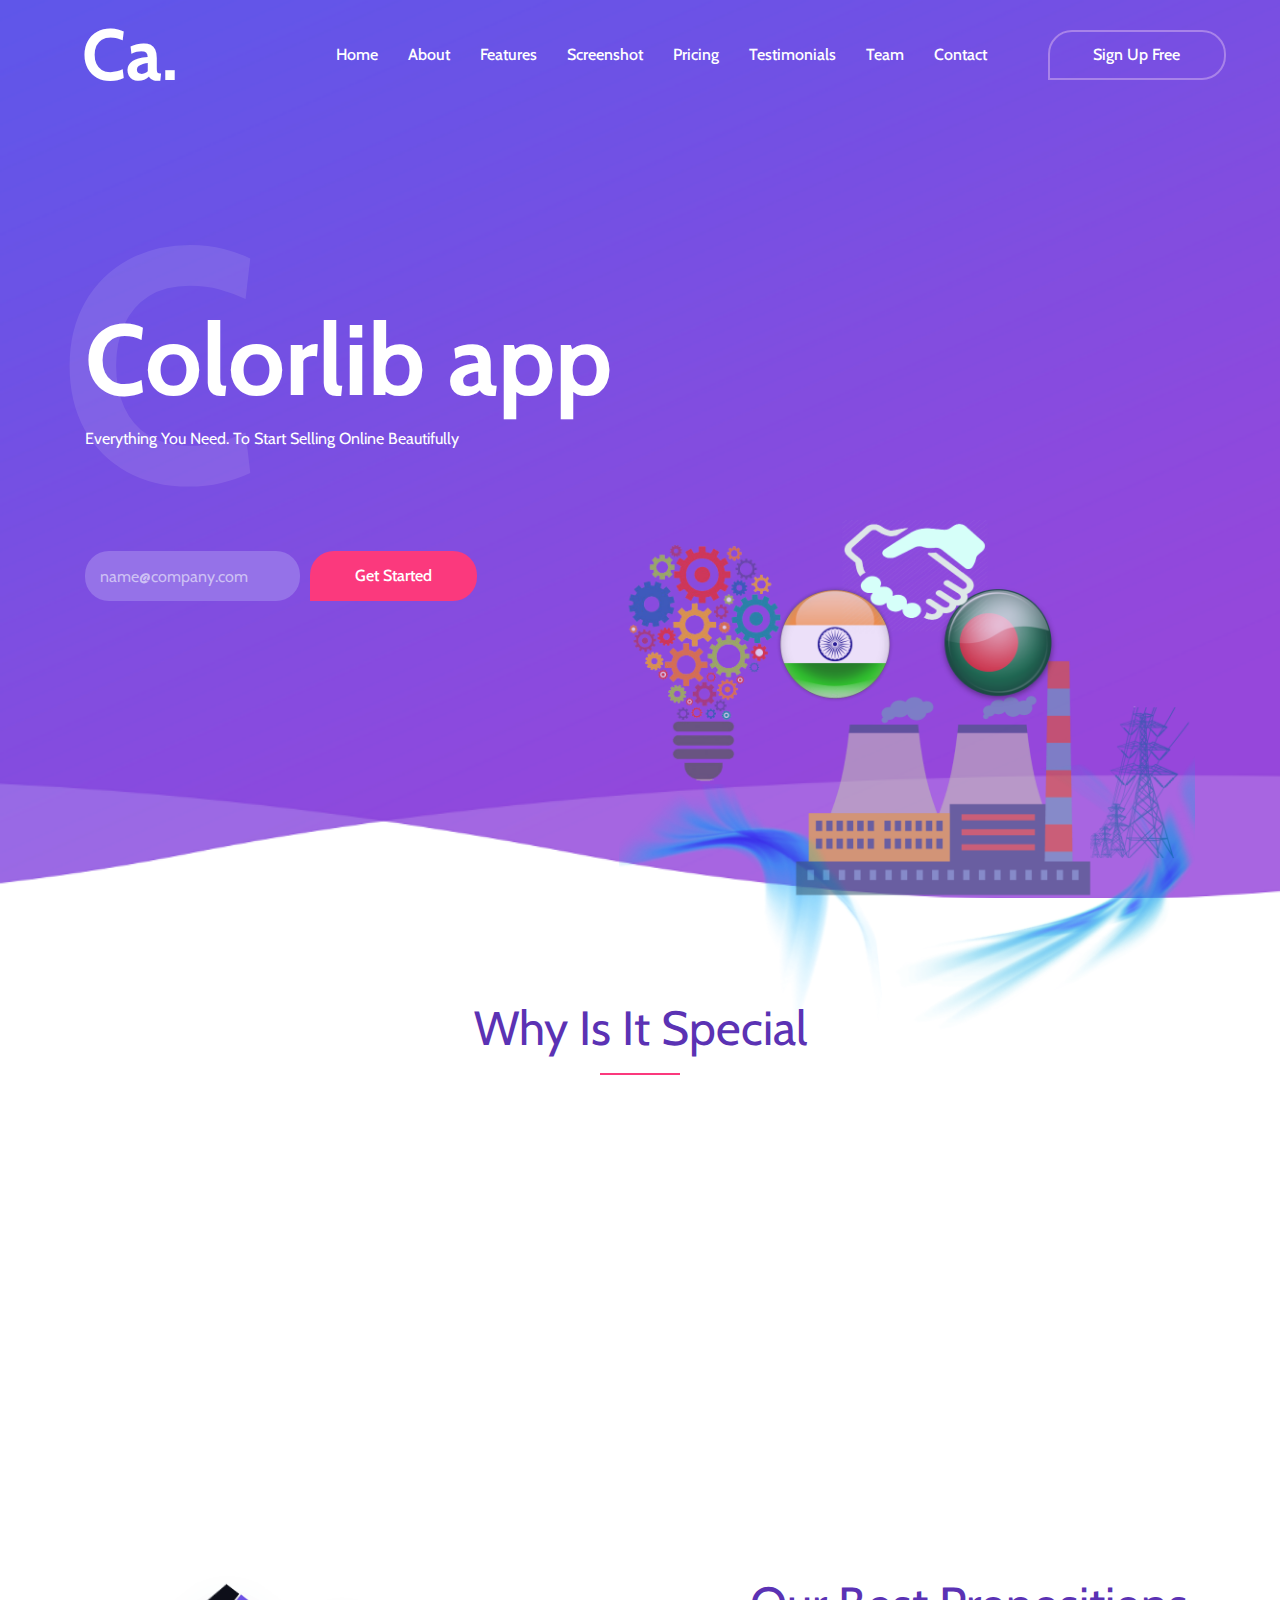
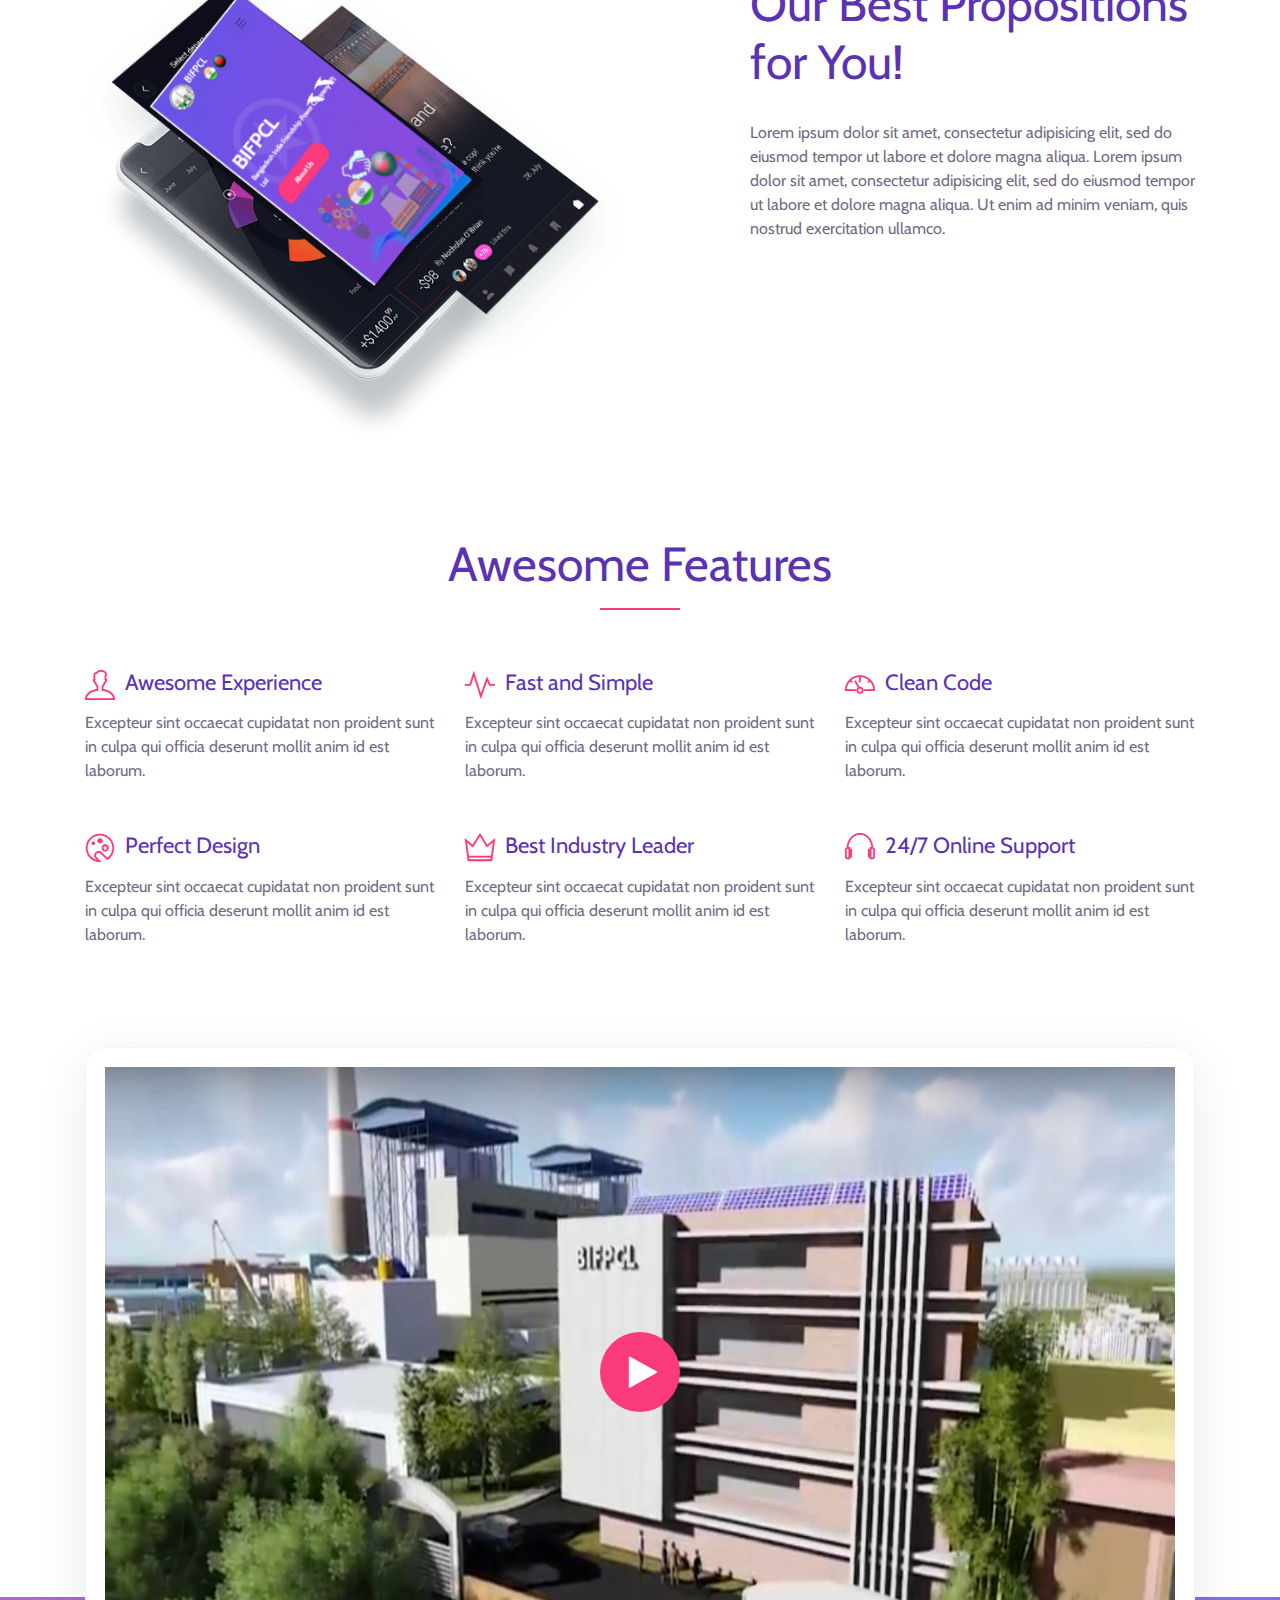
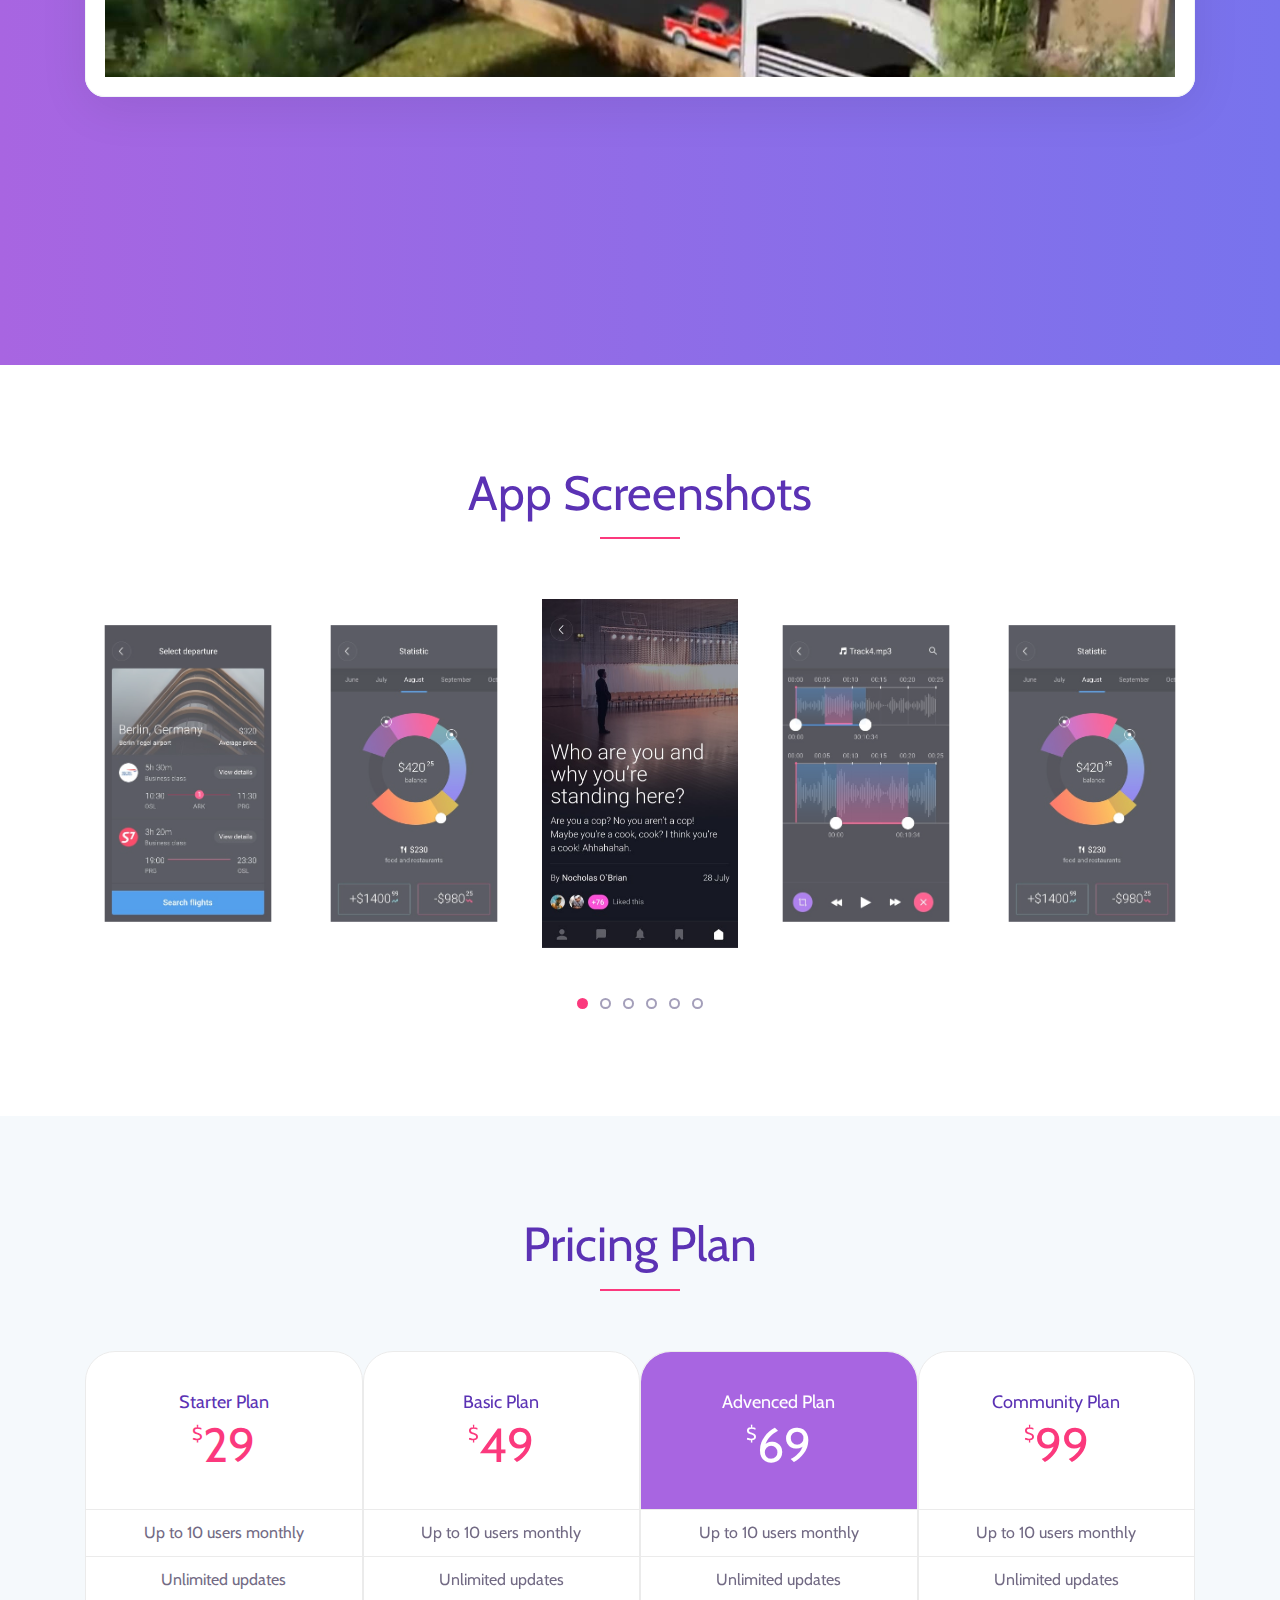
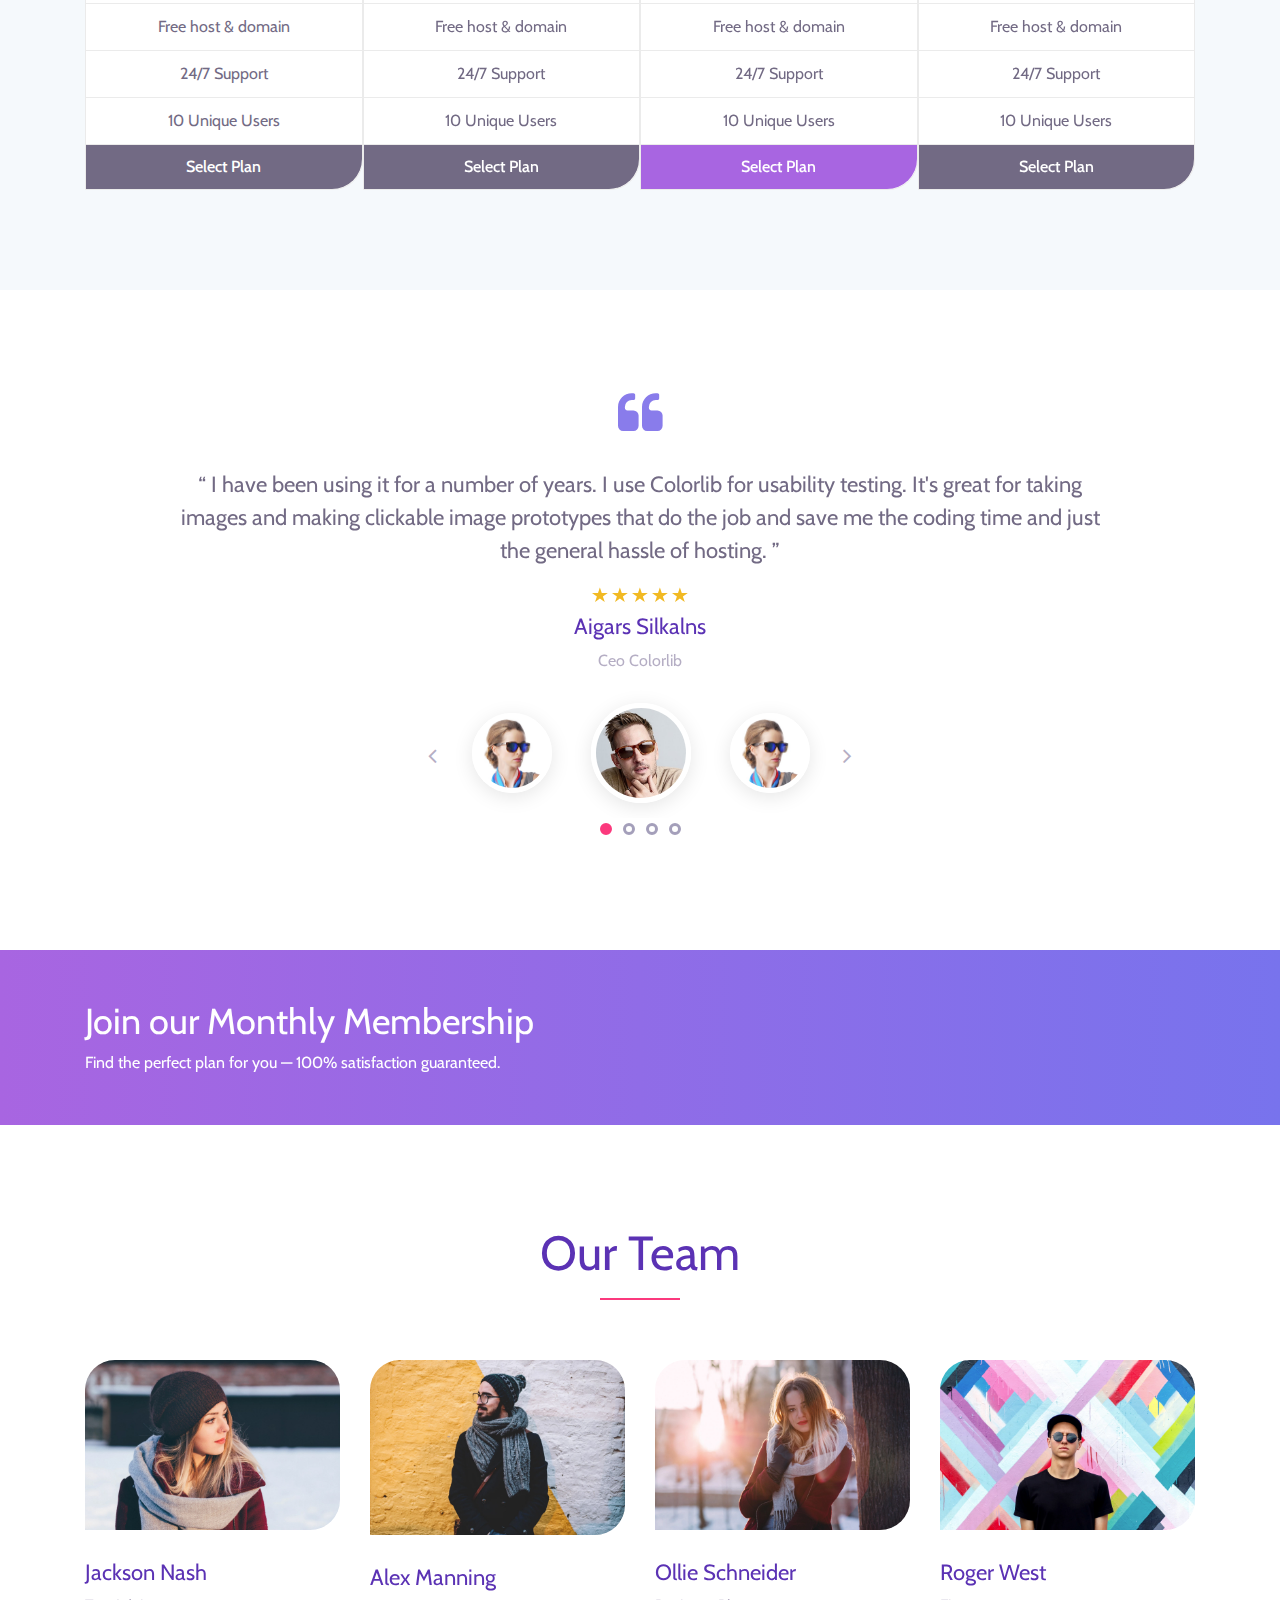
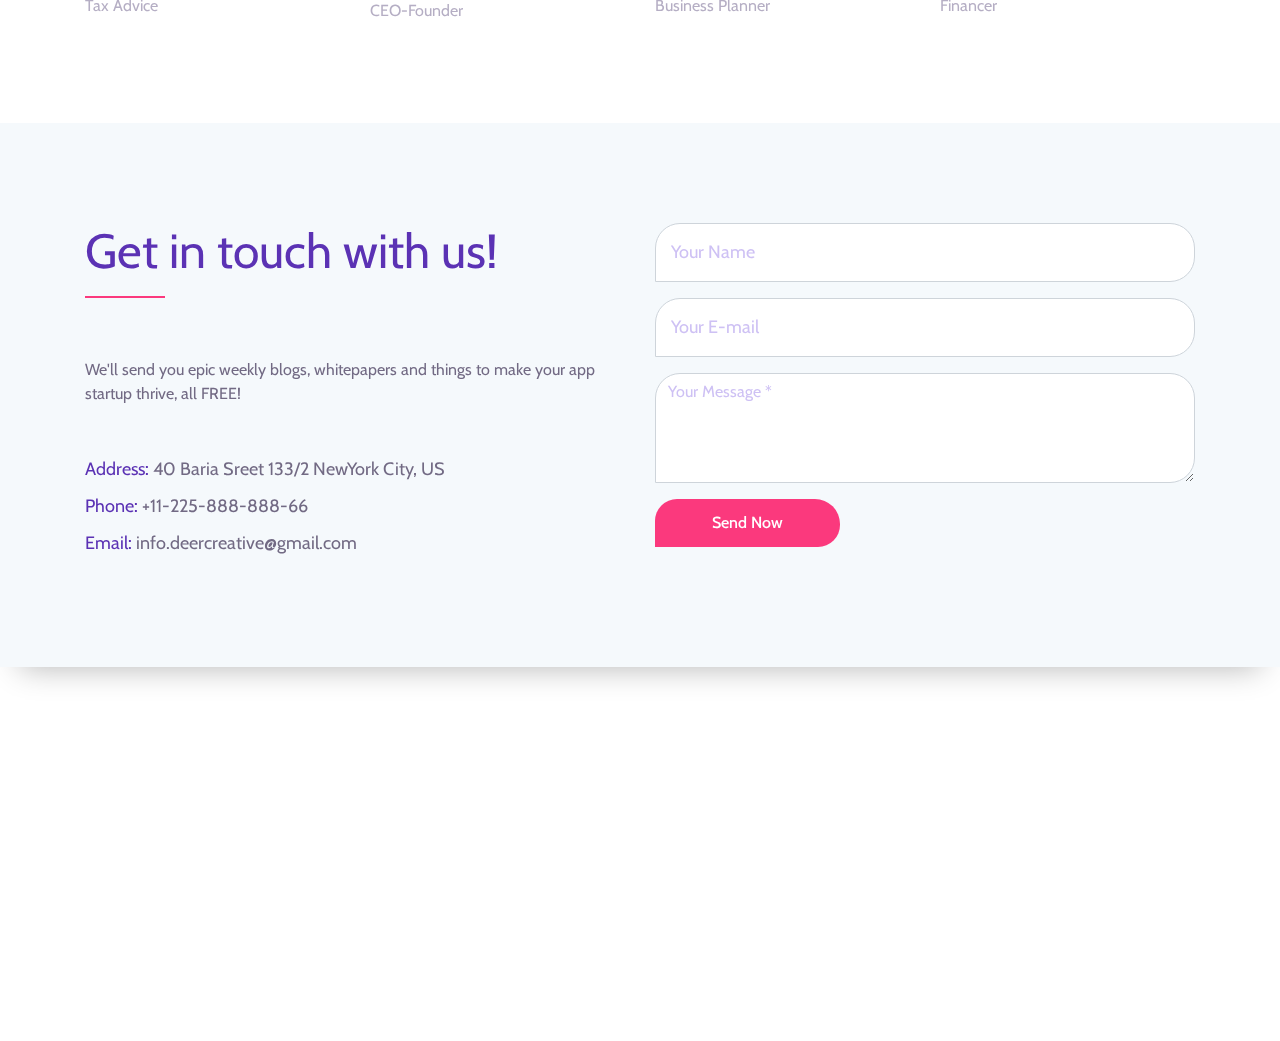
<file: customHome/index.html>
<!DOCTYPE html>
<html lang="en">

<head>
    <meta charset="UTF-8">
    <meta name="description" content="">
    <meta http-equiv="X-UA-Compatible" content="IE=edge">
    <meta name="viewport" content="width=device-width, initial-scale=1, shrink-to-fit=no">
    <!-- The above 4 meta tags *must* come first in the head; any other head content must come *after* these tags -->

    <!-- Title -->
    <title>Colorlib App - App Landing Page</title>

    <!-- Favicon -->
    <link rel="icon" href="img/core-img/favicon.ico">

    <!-- Core Stylesheet -->
    <link href="style.css" rel="stylesheet">

    <!-- Responsive CSS -->
    <link href="css/responsive.css" rel="stylesheet">

</head>

<body>
    <!-- Preloader Start -->
    <div id="preloader">
        <div class="colorlib-load"></div>
    </div>

    <!-- ***** Header Area Start ***** -->
    <header class="header_area animated">
        <div class="container-fluid">
            <div class="row align-items-center">
                <!-- Menu Area Start -->
                <div class="col-12 col-lg-10">
                    <div class="menu_area">
                        <nav class="navbar navbar-expand-lg navbar-light">
                            <!-- Logo -->
                            <a class="navbar-brand" href="#">Ca.</a>
                            <button class="navbar-toggler" type="button" data-toggle="collapse" data-target="#ca-navbar" aria-controls="ca-navbar" aria-expanded="false" aria-label="Toggle navigation"><span class="navbar-toggler-icon"></span></button>
                            <!-- Menu Area -->
                            <div class="collapse navbar-collapse" id="ca-navbar">
                                <ul class="navbar-nav ml-auto" id="nav">
                                    <li class="nav-item active"><a class="nav-link" href="#home">Home</a></li>
                                    <li class="nav-item"><a class="nav-link" href="#about">About</a></li>
                                    <li class="nav-item"><a class="nav-link" href="#features">Features</a></li>
                                    <li class="nav-item"><a class="nav-link" href="#screenshot">Screenshot</a></li>
                                    <li class="nav-item"><a class="nav-link" href="#pricing">Pricing</a></li>
                                    <li class="nav-item"><a class="nav-link" href="#testimonials">Testimonials</a></li>
                                    <li class="nav-item"><a class="nav-link" href="#team">Team</a></li>
                                    <li class="nav-item"><a class="nav-link" href="#contact">Contact</a></li>
                                </ul>
                                <div class="sing-up-button d-lg-none">
                                    <a href="#">Sign Up Free</a>
                                </div>
                            </div>
                        </nav>
                    </div>
                </div>
                <!-- Signup btn -->
                <div class="col-12 col-lg-2">
                    <div class="sing-up-button d-none d-lg-block">
                        <a href="#">Sign Up Free</a>
                    </div>
                </div>
            </div>
        </div>
    </header>
    <!-- ***** Header Area End ***** -->

    <!-- ***** Wellcome Area Start ***** -->
    <section class="wellcome_area clearfix" id="home">
        <div class="container h-100">
            <div class="row h-100 align-items-center">
                <div class="col-12 col-md">
                    <div class="wellcome-heading">
                        <h2>Colorlib app</h2>
                        <h3>C</h3>
                        <p>Everything You Need. To Start Selling Online Beautifully</p>
                    </div>
                    <div class="get-start-area">
                        <!-- Form Start -->
                        <form action="#" method="post" class="form-inline">
                            <input type="email" class="form-control email" placeholder="name@company.com">
                            <input type="submit" class="submit" value="Get Started">
                        </form>
                        <!-- Form End -->
                    </div>
                </div>
            </div>
        </div>
        <!-- Welcome thumb -->
        <div class="welcome-thumb wow fadeInDown" data-wow-delay="0.5s">
            <img src="img/bg-img/welcome-img.png" alt="">
        </div>
    </section>
    <!-- ***** Wellcome Area End ***** -->

    <!-- ***** Special Area Start ***** -->
    <section class="special-area bg-white section_padding_100" id="about">
        <div class="container">
            <div class="row">
                <div class="col-12">
                    <!-- Section Heading Area -->
                    <div class="section-heading text-center">
                        <h2>Why Is It Special</h2>
                        <div class="line-shape"></div>
                    </div>
                </div>
            </div>

            <div class="row">
                <!-- Single Special Area -->
                <div class="col-12 col-md-4">
                    <div class="single-special text-center wow fadeInUp" data-wow-delay="0.2s">
                        <div class="single-icon">
                            <i class="ti-mobile" aria-hidden="true"></i>
                        </div>
                        <h4>Easy to use</h4>
                        <p>We build pretty complex tools and this allows us to take designs and turn them into functional quickly and easily</p>
                    </div>
                </div>
                <!-- Single Special Area -->
                <div class="col-12 col-md-4">
                    <div class="single-special text-center wow fadeInUp" data-wow-delay="0.4s">
                        <div class="single-icon">
                            <i class="ti-ruler-pencil" aria-hidden="true"></i>
                        </div>
                        <h4>Powerful Design</h4>
                        <p>We build pretty complex tools and this allows us to take designs and turn them into functional quickly and easily</p>
                    </div>
                </div>
                <!-- Single Special Area -->
                <div class="col-12 col-md-4">
                    <div class="single-special text-center wow fadeInUp" data-wow-delay="0.6s">
                        <div class="single-icon">
                            <i class="ti-settings" aria-hidden="true"></i>
                        </div>
                        <h4>Customizability</h4>
                        <p>We build pretty complex tools and this allows us to take designs and turn them into functional quickly and easily</p>
                    </div>
                </div>
            </div>
        </div>
        <!-- Special Description Area -->
        <div class="special_description_area mt-150">
            <div class="container">
                <div class="row">
                    <div class="col-lg-6">
                        <div class="special_description_img">
                            <img src="img/bg-img/special.png" alt="">
                        </div>
                    </div>
                    <div class="col-lg-6 col-xl-5 ml-xl-auto">
                        <div class="special_description_content">
                            <h2>Our Best Propositions for You!</h2>
                            <p>Lorem ipsum dolor sit amet, consectetur adipisicing elit, sed do eiusmod tempor ut labore et dolore magna aliqua. Lorem ipsum dolor sit amet, consectetur adipisicing elit, sed do eiusmod tempor ut labore et dolore magna aliqua. Ut enim ad minim veniam, quis nostrud exercitation ullamco.</p>
                            <div class="app-download-area">
                                <div class="app-download-btn wow fadeInUp" data-wow-delay="0.2s">
                                    <!-- Google Store Btn -->
                                    <a href="#">
                                        <i class="fa fa-android"></i>
                                        <p class="mb-0"><span>available on</span> Google Store</p>
                                    </a>
                                </div>
                                <div class="app-download-btn wow fadeInDown" data-wow-delay="0.4s">
                                    <!-- Apple Store Btn -->
                                    <a href="#">
                                        <i class="fa fa-apple"></i>
                                        <p class="mb-0"><span>available on</span> Apple Store</p>
                                    </a>
                                </div>
                            </div>
                        </div>
                    </div>
                </div>
            </div>
        </div>
    </section>
    <!-- ***** Special Area End ***** -->

    <!-- ***** Awesome Features Start ***** -->
    <section class="awesome-feature-area bg-white section_padding_0_50 clearfix" id="features">
        <div class="container">
            <div class="row">
                <div class="col-12">
                    <!-- Heading Text -->
                    <div class="section-heading text-center">
                        <h2>Awesome Features</h2>
                        <div class="line-shape"></div>
                    </div>
                </div>
            </div>

            <div class="row">
                <!-- Single Feature Start -->
                <div class="col-12 col-sm-6 col-lg-4">
                    <div class="single-feature">
                        <i class="ti-user" aria-hidden="true"></i>
                        <h5>Awesome Experience</h5>
                        <p>Excepteur sint occaecat cupidatat non proident sunt in culpa qui officia deserunt mollit anim id est laborum.</p>
                    </div>
                </div>
                <!-- Single Feature Start -->
                <div class="col-12 col-sm-6 col-lg-4">
                    <div class="single-feature">
                        <i class="ti-pulse" aria-hidden="true"></i>
                        <h5>Fast and Simple</h5>
                        <p>Excepteur sint occaecat cupidatat non proident sunt in culpa qui officia deserunt mollit anim id est laborum.</p>
                    </div>
                </div>
                <!-- Single Feature Start -->
                <div class="col-12 col-sm-6 col-lg-4">
                    <div class="single-feature">
                        <i class="ti-dashboard" aria-hidden="true"></i>
                        <h5>Clean Code</h5>
                        <p>Excepteur sint occaecat cupidatat non proident sunt in culpa qui officia deserunt mollit anim id est laborum.</p>
                    </div>
                </div>
                <!-- Single Feature Start -->
                <div class="col-12 col-sm-6 col-lg-4">
                    <div class="single-feature">
                        <i class="ti-palette" aria-hidden="true"></i>
                        <h5>Perfect Design</h5>
                        <p>Excepteur sint occaecat cupidatat non proident sunt in culpa qui officia deserunt mollit anim id est laborum.</p>
                    </div>
                </div>
                <!-- Single Feature Start -->
                <div class="col-12 col-sm-6 col-lg-4">
                    <div class="single-feature">
                        <i class="ti-crown" aria-hidden="true"></i>
                        <h5>Best Industry Leader</h5>
                        <p>Excepteur sint occaecat cupidatat non proident sunt in culpa qui officia deserunt mollit anim id est laborum.</p>
                    </div>
                </div>
                <!-- Single Feature Start -->
                <div class="col-12 col-sm-6 col-lg-4">
                    <div class="single-feature">
                        <i class="ti-headphone" aria-hidden="true"></i>
                        <h5>24/7 Online Support</h5>
                        <p>Excepteur sint occaecat cupidatat non proident sunt in culpa qui officia deserunt mollit anim id est laborum.</p>
                    </div>
                </div>
            </div>

        </div>
    </section>
    <!-- ***** Awesome Features End ***** -->

    <!-- ***** Video Area Start ***** -->
    <div class="video-section">
        <div class="container">
            <div class="row">
                <div class="col-12">
                    <!-- Video Area Start -->
                    <div class="video-area" style="background-image: url(img/bg-img/video.jpg);">
                        <div class="video-play-btn">
                            <a href="https://www.youtube.com/watch?v=f5BBJ4ySgpo" class="video_btn"><i class="fa fa-play" aria-hidden="true"></i></a>
                        </div>
                    </div>
                </div>
            </div>
        </div>
    </div>
    <!-- ***** Video Area End ***** -->

    <!-- ***** Cool Facts Area Start ***** -->
    <section class="cool_facts_area clearfix">
        <div class="container">
            <div class="row">
                <!-- Single Cool Fact-->
                <div class="col-12 col-md-3 col-lg-3">
                    <div class="single-cool-fact d-flex justify-content-center wow fadeInUp" data-wow-delay="0.2s">
                        <div class="counter-area">
                            <h3><span class="counter">90</span></h3>
                        </div>
                        <div class="cool-facts-content">
                            <i class="ion-arrow-down-a"></i>
                            <p>APP <br> DOWNLOADS</p>
                        </div>
                    </div>
                </div>
                <!-- Single Cool Fact-->
                <div class="col-12 col-md-3 col-lg-3">
                    <div class="single-cool-fact d-flex justify-content-center wow fadeInUp" data-wow-delay="0.4s">
                        <div class="counter-area">
                            <h3><span class="counter">120</span></h3>
                        </div>
                        <div class="cool-facts-content">
                            <i class="ion-happy-outline"></i>
                            <p>Happy <br> Clients</p>
                        </div>
                    </div>
                </div>
                <!-- Single Cool Fact-->
                <div class="col-12 col-md-3 col-lg-3">
                    <div class="single-cool-fact d-flex justify-content-center wow fadeInUp" data-wow-delay="0.6s">
                        <div class="counter-area">
                            <h3><span class="counter">40</span></h3>
                        </div>
                        <div class="cool-facts-content">
                            <i class="ion-person"></i>
                            <p>ACTIVE <br>ACCOUNTS</p>
                        </div>
                    </div>
                </div>
                <!-- Single Cool Fact-->
                <div class="col-12 col-md-3 col-lg-3">
                    <div class="single-cool-fact d-flex justify-content-center wow fadeInUp" data-wow-delay="0.8s">
                        <div class="counter-area">
                            <h3><span class="counter">10</span></h3>
                        </div>
                        <div class="cool-facts-content">
                            <i class="ion-ios-star-outline"></i>
                            <p>TOTAL <br>APP RATES</p>
                        </div>
                    </div>
                </div>
            </div>
        </div>
    </section>
    <!-- ***** Cool Facts Area End ***** -->

    <!-- ***** App Screenshots Area Start ***** -->
    <section class="app-screenshots-area bg-white section_padding_0_100 clearfix" id="screenshot">
        <div class="container">
            <div class="row">
                <div class="col-12 text-center">
                    <!-- Heading Text  -->
                    <div class="section-heading">
                        <h2>App Screenshots</h2>
                        <div class="line-shape"></div>
                    </div>
                </div>
            </div>
        </div>
        <div class="container-fluid">
            <div class="row">
                <div class="col-12">
                    <!-- App Screenshots Slides  -->
                    <div class="app_screenshots_slides owl-carousel">
                        <div class="single-shot">
                            <img src="img/scr-img/app-1.jpg" alt="">
                        </div>
                        <div class="single-shot">
                            <img src="img/scr-img/app-2.jpg" alt="">
                        </div>
                        <div class="single-shot">
                            <img src="img/scr-img/app-3.jpg" alt="">
                        </div>
                        <div class="single-shot">
                            <img src="img/scr-img/app-4.jpg" alt="">
                        </div>
                        <div class="single-shot">
                            <img src="img/scr-img/app-5.jpg" alt="">
                        </div>
                        <div class="single-shot">
                            <img src="img/scr-img/app-3.jpg" alt="">
                        </div>
                    </div>
                </div>
            </div>
        </div>
    </section>
    <!-- ***** App Screenshots Area End *****====== -->

    <!-- ***** Pricing Plane Area Start *****==== -->
    <section class="pricing-plane-area section_padding_100_70 clearfix" id="pricing">
        <div class="container">
            <div class="row">
                <div class="col-12">
                    <!-- Heading Text  -->
                    <div class="section-heading text-center">
                        <h2>Pricing Plan</h2>
                        <div class="line-shape"></div>
                    </div>
                </div>
            </div>

            <div class="row no-gutters">
                <div class="col-12 col-md-6 col-lg-3">
                    <!-- Package Price  -->
                    <div class="single-price-plan text-center">
                        <!-- Package Text  -->
                        <div class="package-plan">
                            <h5>Starter Plan</h5>
                            <div class="ca-price d-flex justify-content-center">
                                <span>$</span>
                                <h4>29</h4>
                            </div>
                        </div>
                        <div class="package-description">
                            <p>Up to 10 users monthly</p>
                            <p>Unlimited updates</p>
                            <p>Free host &amp; domain</p>
                            <p>24/7 Support</p>
                            <p>10 Unique Users</p>
                        </div>
                        <!-- Plan Button  -->
                        <div class="plan-button">
                            <a href="#">Select Plan</a>
                        </div>
                    </div>
                </div>
                <div class="col-12 col-md-6 col-lg-3">
                    <!-- Package Price  -->
                    <div class="single-price-plan text-center">
                        <!-- Package Text  -->
                        <div class="package-plan">
                            <h5>Basic Plan</h5>
                            <div class="ca-price d-flex justify-content-center">
                                <span>$</span>
                                <h4>49</h4>
                            </div>
                        </div>
                        <div class="package-description">
                            <p>Up to 10 users monthly</p>
                            <p>Unlimited updates</p>
                            <p>Free host &amp; domain</p>
                            <p>24/7 Support</p>
                            <p>10 Unique Users</p>
                        </div>
                        <!-- Plan Button  -->
                        <div class="plan-button">
                            <a href="#">Select Plan</a>
                        </div>
                    </div>
                </div>
                <div class="col-12 col-md-6 col-lg-3">
                    <!-- Package Price  -->
                    <div class="single-price-plan active text-center">
                        <!-- Package Text  -->
                        <div class="package-plan">
                            <h5>Advenced Plan</h5>
                            <div class="ca-price d-flex justify-content-center">
                                <span>$</span>
                                <h4>69</h4>
                            </div>
                        </div>
                        <div class="package-description">
                            <p>Up to 10 users monthly</p>
                            <p>Unlimited updates</p>
                            <p>Free host &amp; domain</p>
                            <p>24/7 Support</p>
                            <p>10 Unique Users</p>
                        </div>
                        <!-- Plan Button  -->
                        <div class="plan-button">
                            <a href="#">Select Plan</a>
                        </div>
                    </div>
                </div>
                <div class="col-12 col-md-6 col-lg-3">
                    <!-- Package Price  -->
                    <div class="single-price-plan text-center">
                        <!-- Package Text  -->
                        <div class="package-plan">
                            <h5>Community Plan</h5>
                            <div class="ca-price d-flex justify-content-center">
                                <span>$</span>
                                <h4>99</h4>
                            </div>
                        </div>
                        <div class="package-description">
                            <p>Up to 10 users monthly</p>
                            <p>Unlimited updates</p>
                            <p>Free host &amp; domain</p>
                            <p>24/7 Support</p>
                            <p>10 Unique Users</p>
                        </div>
                        <!-- Plan Button  -->
                        <div class="plan-button">
                            <a href="#">Select Plan</a>
                        </div>
                    </div>
                </div>
            </div>
        </div>
    </section>
    <!-- ***** Pricing Plane Area End ***** -->

    <!-- ***** Client Feedback Area Start ***** -->
    <section class="clients-feedback-area bg-white section_padding_100 clearfix" id="testimonials">
        <div class="container">
            <div class="row justify-content-center">
                <div class="col-12 col-md-10">
                    <div class="slider slider-for">
                        <!-- Client Feedback Text  -->
                        <div class="client-feedback-text text-center">
                            <div class="client">
                                <i class="fa fa-quote-left" aria-hidden="true"></i>
                            </div>
                            <div class="client-description text-center">
                                <p>“ I have been using it for a number of years. I use Colorlib for usability testing. It's great for taking images and making clickable image prototypes that do the job and save me the coding time and just the general hassle of hosting. ”</p>
                            </div>
                            <div class="star-icon text-center">
                                <i class="ion-ios-star"></i>
                                <i class="ion-ios-star"></i>
                                <i class="ion-ios-star"></i>
                                <i class="ion-ios-star"></i>
                                <i class="ion-ios-star"></i>
                            </div>
                            <div class="client-name text-center">
                                <h5>Aigars Silkalns</h5>
                                <p>Ceo Colorlib</p>
                            </div>
                        </div>
                        <!-- Client Feedback Text  -->
                        <div class="client-feedback-text text-center">
                            <div class="client">
                                <i class="fa fa-quote-left" aria-hidden="true"></i>
                            </div>
                            <div class="client-description text-center">
                                <p>“ I use Colorlib for usability testing. It's great for taking images and making clickable image prototypes that do the job and save me the coding time and just the general hassle of hosting. ”</p>
                            </div>
                            <div class="star-icon text-center">
                                <i class="ion-ios-star"></i>
                                <i class="ion-ios-star"></i>
                                <i class="ion-ios-star"></i>
                                <i class="ion-ios-star"></i>
                                <i class="ion-ios-star"></i>
                            </div>
                            <div class="client-name text-center">
                                <h5>Jennifer</h5>
                                <p>Developer</p>
                            </div>
                        </div>
                        <!-- Client Feedback Text  -->
                        <div class="client-feedback-text text-center">
                            <div class="client">
                                <i class="fa fa-quote-left" aria-hidden="true"></i>
                            </div>
                            <div class="client-description text-center">
                                <p>“ I have been using it for a number of years. I use Colorlib for usability testing. It's great for taking images and making clickable image prototypes that do the job.”</p>
                            </div>
                            <div class="star-icon text-center">
                                <i class="ion-ios-star"></i>
                                <i class="ion-ios-star"></i>
                                <i class="ion-ios-star"></i>
                                <i class="ion-ios-star"></i>
                                <i class="ion-ios-star"></i>
                            </div>
                            <div class="client-name text-center">
                                <h5>Helen</h5>
                                <p>Marketer</p>
                            </div>
                        </div>
                        <!-- Client Feedback Text  -->
                        <div class="client-feedback-text text-center">
                            <div class="client">
                                <i class="fa fa-quote-left" aria-hidden="true"></i>
                            </div>
                            <div class="client-description text-center">
                                <p>“ I have been using it for a number of years. I use Colorlib for usability testing. It's great for taking images and making clickable image prototypes that do the job and save me the coding time and just the general hassle of hosting. ”</p>
                            </div>
                            <div class="star-icon text-center">
                                <i class="ion-ios-star"></i>
                                <i class="ion-ios-star"></i>
                                <i class="ion-ios-star"></i>
                                <i class="ion-ios-star"></i>
                                <i class="ion-ios-star"></i>
                            </div>
                            <div class="client-name text-center">
                                <h5>Henry smith</h5>
                                <p>Developer</p>
                            </div>
                        </div>
                    </div>
                </div>
                <!-- Client Thumbnail Area -->
                <div class="col-12 col-md-6 col-lg-5">
                    <div class="slider slider-nav">
                        <div class="client-thumbnail">
                            <img src="img/bg-img/client-3.jpg" alt="">
                        </div>
                        <div class="client-thumbnail">
                            <img src="img/bg-img/client-2.jpg" alt="">
                        </div>
                        <div class="client-thumbnail">
                            <img src="img/bg-img/client-1.jpg" alt="">
                        </div>
                        <div class="client-thumbnail">
                            <img src="img/bg-img/client-2.jpg" alt="">
                        </div>
                    </div>
                </div>
            </div>
        </div>
    </section>
    <!-- ***** Client Feedback Area End ***** -->

    <!-- ***** CTA Area Start ***** -->
    <section class="our-monthly-membership section_padding_50 clearfix">
        <div class="container">
            <div class="row align-items-center">
                <div class="col-md-8">
                    <div class="membership-description">
                        <h2>Join our Monthly Membership</h2>
                        <p>Find the perfect plan for you — 100% satisfaction guaranteed.</p>
                    </div>
                </div>
                <div class="col-md-4">
                    <div class="get-started-button wow bounceInDown" data-wow-delay="0.5s">
                        <a href="#">Get Started</a>
                    </div>
                </div>
            </div>
        </div>
    </section>
    <!-- ***** CTA Area End ***** -->

    <!-- ***** Our Team Area Start ***** -->
    <section class="our-Team-area bg-white section_padding_100_50 clearfix" id="team">
        <div class="container">
            <div class="row">
                <div class="col-12 text-center">
                    <!-- Heading Text  -->
                    <div class="section-heading">
                        <h2>Our Team</h2>
                        <div class="line-shape"></div>
                    </div>
                </div>
            </div>
            <div class="row">
                <div class="col-12 col-md-6 col-lg-3">
                    <div class="single-team-member">
                        <div class="member-image">
                            <img src="img/team-img/team-1.jpg" alt="">
                            <div class="team-hover-effects">
                                <div class="team-social-icon">
                                    <a href="#"><i class="fa fa-facebook" aria-hidden="true"></i></a>
                                    <a href="#"><i class="fa fa-twitter" aria-hidden="true"></i></a>
                                    <a href="#"><i class="fa fa-google-plus" aria-hidden="true"></i></a>
                                    <a href="#"> <i class="fa fa-instagram" aria-hidden="true"></i></a>
                                </div>
                            </div>
                        </div>
                        <div class="member-text">
                            <h4>Jackson Nash</h4>
                            <p>Tax Advice</p>
                        </div>
                    </div>
                </div>
                <div class="col-12 col-md-6 col-lg-3">
                    <div class="single-team-member">
                        <div class="member-image">
                            <img src="img/team-img/team-2.jpg" alt="">
                            <div class="team-hover-effects">
                                <div class="team-social-icon">
                                    <a href="#"><i class="fa fa-facebook" aria-hidden="true"></i></a>
                                    <a href="#"><i class="fa fa-twitter" aria-hidden="true"></i></a>
                                    <a href="#"><i class="fa fa-google-plus" aria-hidden="true"></i></a>
                                    <a href="#"> <i class="fa fa-instagram" aria-hidden="true"></i></a>
                                </div>
                            </div>
                        </div>
                        <div class="member-text">
                            <h4>Alex Manning</h4>
                            <p>CEO-Founder</p>
                        </div>
                    </div>
                </div>
                <div class="col-12 col-md-6 col-lg-3">
                    <div class="single-team-member">
                        <div class="member-image">
                            <img src="img/team-img/team-3.jpg" alt="">
                            <div class="team-hover-effects">
                                <div class="team-social-icon">
                                    <a href="#"><i class="fa fa-facebook" aria-hidden="true"></i></a>
                                    <a href="#"><i class="fa fa-twitter" aria-hidden="true"></i></a>
                                    <a href="#"><i class="fa fa-google-plus" aria-hidden="true"></i></a>
                                    <a href="#"> <i class="fa fa-instagram" aria-hidden="true"></i></a>
                                </div>
                            </div>
                        </div>
                        <div class="member-text">
                            <h4>Ollie Schneider</h4>
                            <p>Business Planner</p>
                        </div>
                    </div>
                </div>
                <div class="col-12 col-md-6 col-lg-3">
                    <div class="single-team-member">
                        <div class="member-image">
                            <img src="img/team-img/team-4.jpg" alt="">
                            <div class="team-hover-effects">
                                <div class="team-social-icon">
                                    <a href="#"><i class="fa fa-facebook" aria-hidden="true"></i></a>
                                    <a href="#"><i class="fa fa-twitter" aria-hidden="true"></i></a>
                                    <a href="#"><i class="fa fa-google-plus" aria-hidden="true"></i></a>
                                    <a href="#"> <i class="fa fa-instagram" aria-hidden="true"></i></a>
                                </div>
                            </div>
                        </div>
                        <div class="member-text">
                            <h4>Roger West</h4>
                            <p>Financer</p>
                        </div>
                    </div>
                </div>
            </div>
        </div>
    </section>
    <!-- ***** Our Team Area End ***** -->

    <!-- ***** Contact Us Area Start ***** -->
    <section class="footer-contact-area section_padding_100 clearfix" id="contact">
        <div class="container">
            <div class="row">
                <div class="col-md-6">
                    <!-- Heading Text  -->
                    <div class="section-heading">
                        <h2>Get in touch with us!</h2>
                        <div class="line-shape"></div>
                    </div>
                    <div class="footer-text">
                        <p>We'll send you epic weekly blogs, whitepapers and things to make your app startup thrive, all FREE!</p>
                    </div>
                    <div class="address-text">
                        <p><span>Address:</span> 40 Baria Sreet 133/2 NewYork City, US</p>
                    </div>
                    <div class="phone-text">
                        <p><span>Phone:</span> +11-225-888-888-66</p>
                    </div>
                    <div class="email-text">
                        <p><span>Email:</span> info.deercreative@gmail.com</p>
                    </div>
                </div>
                <div class="col-md-6">
                    <!-- Form Start-->
                    <div class="contact_from">
                        <form action="#" method="post">
                            <!-- Message Input Area Start -->
                            <div class="contact_input_area">
                                <div class="row">
                                    <!-- Single Input Area Start -->
                                    <div class="col-md-12">
                                        <div class="form-group">
                                            <input type="text" class="form-control" name="name" id="name" placeholder="Your Name" required>
                                        </div>
                                    </div>
                                    <!-- Single Input Area Start -->
                                    <div class="col-md-12">
                                        <div class="form-group">
                                            <input type="email" class="form-control" name="email" id="email" placeholder="Your E-mail" required>
                                        </div>
                                    </div>
                                    <!-- Single Input Area Start -->
                                    <div class="col-12">
                                        <div class="form-group">
                                            <textarea name="message" class="form-control" id="message" cols="30" rows="4" placeholder="Your Message *" required></textarea>
                                        </div>
                                    </div>
                                    <!-- Single Input Area Start -->
                                    <div class="col-12">
                                        <button type="submit" class="btn submit-btn">Send Now</button>
                                    </div>
                                </div>
                            </div>
                            <!-- Message Input Area End -->
                        </form>
                    </div>
                </div>
            </div>
        </div>
    </section>
    <!-- ***** Contact Us Area End ***** -->

    <!-- ***** Footer Area Start ***** -->
    <footer class="footer-social-icon text-center section_padding_70 clearfix">
        <!-- footer logo -->
        <div class="footer-text">
            <h2>Ca.</h2>
        </div>
        <!-- social icon-->
        <div class="footer-social-icon">
            <a href="#"><i class="fa fa-facebook" aria-hidden="true"></i></a>
            <a href="#"><i class="active fa fa-twitter" aria-hidden="true"></i></a>
            <a href="#"> <i class="fa fa-instagram" aria-hidden="true"></i></a>
            <a href="#"><i class="fa fa-google-plus" aria-hidden="true"></i></a>
        </div>
        <div class="footer-menu">
            <nav>
                <ul>
                    <li><a href="#">About</a></li>
                    <li><a href="#">Terms &amp; Conditions</a></li>
                    <li><a href="#">Privacy Policy</a></li>
                    <li><a href="#">Contact</a></li>
                </ul>
            </nav>
        </div>
        <!-- Foooter Text-->
        <div class="copyright-text">
            <!-- ***** Removing this text is now allowed! This template is licensed under CC BY 3.0 ***** -->
            <p>Copyright ©2017 Ca. Designed by <a href="https://colorlib.com" target="_blank">Colorlib</a></p>
        </div>
    </footer>
    <!-- ***** Footer Area Start ***** -->

    <!-- Jquery-2.2.4 JS -->
    <script src="js/jquery-2.2.4.min.js"></script>
    <!-- Popper js -->
    <script src="js/popper.min.js"></script>
    <!-- Bootstrap-4 Beta JS -->
    <script src="js/bootstrap.min.js"></script>
    <!-- All Plugins JS -->
    <script src="js/plugins.js"></script>
    <!-- Slick Slider Js-->
    <script src="js/slick.min.js"></script>
    <!-- Footer Reveal JS -->
    <script src="js/footer-reveal.min.js"></script>
    <!-- Active JS -->
    <script src="js/active.js"></script>
</body>

</html>
</file>
<file: customHome/style.css>
/* --------------------------
:: Template Name: Colorlib App - App Landing Page 
:: Template Author: Colorlib
:: Template Author URI: https://colorlib.com/
:: Description: Colorlib is a One Page based App Landing Template. It's very clean, creative & beautiful. It's super     responsive & ultra light.
:: Tags: Colorlib, App Landing, Apps, Responsive App Landing, Bootstrap 4, Free Theme, Free HTML Template, HTML5 Template etc.
:: Version: v1.0
:: Created: 11/03/2017
-------------------------- */

/* --- [Master Stylesheet] ----
:: 1.0 Base CSS Start
:: 2.0 Header Area CSS
:: 3.0 Wellcome Area CSS
:: 4.0 Special Area CSS
:: 5.0 Features Area CSS
:: 6.0 Video Area CSS
:: 7.0 Cool Facts Area CSS
:: 8.0 Screenshots Area CSS
:: 9.0 Pricing Plan Area CSS
:: 10.0 Testimonials Area CSS
:: 11.0 CTA Area CSS Start
:: 12.0 Team Area CSS Start
:: 13.0 Contact Area CSS Start
:: 14.0 Footer Area CSS Start
-------------------------- */

@import url('https://fonts.googleapis.com/css?family=Cabin:400,500,700|Montserrat:400,500,700');
@import 'css/bootstrap.min.css';
@import 'css/animate.css';
@import 'css/magnific-popup.css';
@import 'css/owl.carousel.min.css';
@import 'css/slick.css';
@import 'css/font-awesome.min.css';
@import 'css/themify-icons.css';
@import 'css/ionicons.min.css';

/* --------------------------
:: 1.0 Base CSS Start
-------------------------- */

* {
    margin: 0;
    padding: 0;
}

body {
    font-family: 'Cabin', sans-serif;
    background-color: #fff;
}

h1,
h2,
h3,
h4,
h5,
h6 {
    font-family: 'Cabin', sans-serif;
    font-weight: 400;
    color: #000;
    line-height: 1.2;
}

.section_padding_100 {
    padding-top: 100px;
    padding-bottom: 100px;
}

.section_padding_100_50 {
    padding-top: 100px;
    padding-bottom: 50px;
}

.section_padding_100_70 {
    padding-top: 100px;
    padding-bottom: 70px;
}

.section_padding_50 {
    padding-top: 50px;
    padding-bottom: 50px;
}

.section_padding_50_20 {
    padding-top: 50px;
    padding-bottom: 20px;
}

.section_padding_150 {
    padding-top: 150px;
    padding-bottom: 150px;
}

.section_padding_200 {
    padding-top: 200px;
    padding-bottom: 200px;
}

.section_padding_0_100 {
    padding-top: 0;
    padding-bottom: 100px;
}

.section_padding_70 {
    padding-top: 70px;
    padding-bottom: 70px;
}

.section_padding_0_50 {
    padding-top: 0;
    padding-bottom: 50px;
}

img {
    max-width: 100%;
    max-height: 100%;
}

.mt-15 {
    margin-top: 15px;
}

.mt-30 {
    margin-top: 30px;
}

.mt-40 {
    margin-top: 40px;
}

.mt-50 {
    margin-top: 50px;
}

.mt-100 {
    margin-top: 100px;
}

.mt-150 {
    margin-top: 150px;
}

.mr-15 {
    margin-right: 15px;
}

.mr-30 {
    margin-right: 30px;
}

.mr-50 {
    margin-right: 50px;
}

.mr-100 {
    margin-right: 100px;
}

.mb-15 {
    margin-bottom: 15px;
}

.mb-30 {
    margin-bottom: 30px;
}

.mb-50 {
    margin-bottom: 50px;
}

.mb-100 {
    margin-bottom: 100px;
}

.ml-15 {
    margin-left: 15px;
}

.ml-30 {
    margin-left: 30px;
}

.ml-50 {
    margin-left: 50px;
}

.ml-100 {
    margin-left: 100px;
}

ul,
ol {
    margin: 0;
    padding: 0;
}

#scrollUp {
    bottom: 0;
    font-size: 24px;
    right: 30px;
    width: 50px;
    background-color: #fb397d;
    color: #fff;
    text-align: center;
    height: 50px;
    line-height: 50px;
}

a,
a:hover,
a:focus,
a:active {
    text-decoration: none;
    -webkit-transition-duration: 500ms;
    -o-transition-duration: 500ms;
    transition-duration: 500ms;
}

li {
    list-style: none;
}

p {
    color: #726a84;
    font-size: 16px;
    font-weight: 300;
    margin-top: 0;
}

.heading-text > p {
    font-size: 16px;
}

.section-heading > h2 {
    font-weight: 300;
    color: #5b32b4;
    font-size: 48px;
    margin: 0;
}


.section-heading {
    margin-bottom: 60px;
}

.line-shape-white,
.line-shape {
    width: 80px;
    height: 2px;
    background-color: #fb397d;
    margin-top: 15px;
}

.line-shape {
    margin-left: calc(50% - 40px);
}

.table {
    display: table;
    height: 100%;
    left: 0;
    position: relative;
    top: 0;
    width: 100%;
    z-index: 2;
}

.table-cell {
    display: table-cell;
    vertical-align: middle;
}

#preloader {
    overflow: hidden;
    background-color: #fff;
    height: 100%;
    left: 0;
    position: fixed;
    top: 0;
    width: 100%;
    z-index: 999999;
}

.colorlib-load {
    -webkit-animation: 2000ms linear 0s normal none infinite running colorlib-load;
    animation: 2000ms linear 0s normal none infinite running colorlib-load;
    background: transparent none repeat scroll 0 0;
    border-color: #dddddd #dddddd #fb397d;
    border-radius: 50%;
    border-style: solid;
    border-width: 2px;
    height: 40px;
    left: calc(50% - 20px);
    position: relative;
    top: calc(50% - 20px);
    width: 40px;
    z-index: 9;
}

@-webkit-keyframes colorlib-load {
    0% {
        -webkit-transform: rotate(0deg);
        transform: rotate(0deg);
    }
    100% {
        -webkit-transform: rotate(360deg);
        transform: rotate(360deg);
    }
}

@keyframes colorlib-load {
    0% {
        -webkit-transform: rotate(0deg);
        transform: rotate(0deg);
    }
    100% {
        -webkit-transform: rotate(360deg);
        transform: rotate(360deg);
    }
}

/* --------------------------
:: 2.0 Header Area CSS
-------------------------- */

.header_area {
    left: 0;
    position: absolute;
    width: 100%;
    z-index: 99;
    top: 0;
    padding: 0 4%;
}

.menu_area .navbar-brand {
    font-size: 72px;
    font-weight: 700;
    color: #fff;
    margin: 0;
    line-height: 1;
    padding: 0;
}


.menu_area .navbar-brand:hover,
.menu_area .navbar-brand:focus {
    color: #fff;
}


.menu_area {
    position: relative;
    z-index: 2;
}

.menu_area #nav .nav-link {
    color: #fff;
    display: block;
    font-size: 16px;
    font-weight: 500;
    border-radius: 30px;
    -webkit-transition-duration: 500ms;
    -o-transition-duration: 500ms;
    transition-duration: 500ms;
    padding: 35px 15px;
}


.menu_area nav ul li > a:hover {
    color: #fb397d;
}

.sing-up-button {
    text-align: right;
}

.sing-up-button > a {
    color: #fff;
    font-weight: 500;
    display: inline-block;
    border: 2px solid #a883e9;
    height: 50px;
    min-width: 178px;
    line-height: 46px;
    text-align: center;
    border-radius: 24px 24px 24px 0px;
}

.sing-up-button > a:hover {
    background: #fb397d;
    color: #fff;
    border-color: transparent;
    -webkit-transition-duration: 500ms;
    -o-transition-duration: 500ms;
    transition-duration: 500ms;
}

/* stcicky css */

.header_area.sticky {
    background-color: #884bdf;
    -webkit-box-shadow: 0 4px 20px rgba(0, 0, 0, 0.1);
            box-shadow: 0 4px 20px rgba(0, 0, 0, 0.1);
    height: 70px;
    position: fixed;
    top: 0;
    z-index: 99;
}

.header_area.sticky .menu_area .navbar-brand {
    font-size: 50px;
}

.header_area.sticky .menu_area #nav .nav-link {
    padding: 23px 15px;
}
.header_area.sticky .navbar {
    padding: 0;
}


/* --------------------------
:: 3.0 Wellcome Area CSS
-------------------------- */

.wellcome_area {
    background-image: url(img/bg-img/welcome-bg.png);
    height: 900px;
    position: relative;
    z-index: 1;
    background-position: bottom center;
    background-size: cover;
}

.wellcome_area:after {
    position: absolute;
    width: 100%;
    left: 0;
    height: 2px;
    background-color: #fff;
    content: '';
    bottom: 0;
    z-index: 2;
}

.welcome-thumb {
    width: 45%;
    position: absolute;
    bottom: -130px;
    right: 85px;
    z-index: 9;
}

.welcome-thumb img {
    height: auto;
    width: 100%;
}

.wellcome-heading > h2 {
    font-size: 100px;
    color: #ffffff;
    font-weight: 700;
    position: relative;
    z-index: 3;
}

.get-start-area .email {
    background: #9572e8;
    height: 50px;
    max-width: 260px;
    border: none;
    border-radius: 24px;
    padding: 0px 15px;
}

.form-control::-webkit-input-placeholder {
    color: #cec1f4;
    opacity: 1;
}

.form-control:-ms-input-placeholder {
    color: #cec1f4;
    opacity: 1;
}

.form-control::-ms-input-placeholder {
    color: #cec1f4;
    opacity: 1;
}

.form-control::placeholder {
    color: #cec1f4;
    opacity: 1;
}

.get-start-area .email:focus {
    border: none;
    outline-offset: transparent !important;
    border-radius: 30px;
}

.get-start-area .submit {
    background-color: #fb397d;
    color: #fff;
    font-weight: 500;
    display: inline-block;
    border: none;
    height: 50px;
    min-width: 167px;
    line-height: 46px;
    text-align: center;
    border-radius: 24px 24px 24px 0px;
    margin-left: 10px;
}

.get-start-area .submit:hover {
    background: #6f52e5;
    color: #fff;
    -webkit-transition-duration: 500ms;
    -o-transition-duration: 500ms;
    transition-duration: 500ms;
}

.wellcome-heading > p {
    color: #fff;
}

.wellcome-heading > h3 {
    font-size: 332px;
    position: absolute;
    top: -134px;
    font-weight: 900;
    left: -12px;
    z-index: -1;
    color: #fff;
    opacity: .1;
    -ms-filter: "progid:DXImageTransform.Microsoft.Alpha(Opacity=10)";
}

.wellcome-heading {
    margin-bottom: 100px;
}

/* --------------------------
:: 4.0 Special Area CSS
-------------------------- */

.single-icon > i {
    font-size: 36px;
    color: #fb397d;
}

.single-special > h4 {
    font-size: 22px;
    color: #5b32b4;
}

.single-icon {
    margin-bottom: 25px;
}

.single-special > h4 {
    font-size: 22px;
    color: #5b32b4;
    margin-bottom: 15px;
}

.single-special {
    border: 1px solid #eff2f6;
    padding: 40px;
    border-radius: 40px 40px 40px 0px;
    -webkit-transition-duration: 800ms;
    -o-transition-duration: 800ms;
    transition-duration: 800ms;
    margin-bottom: 30px;
}

.special_description_content > h2 {
    color: #5b32b4;
    font-size: 48px;
    margin-bottom: 30px;
}

.single-special:hover {
    -webkit-box-shadow: 0 10px 90px rgba(0, 0, 0, 0.08);
            box-shadow: 0 10px 90px rgba(0, 0, 0, 0.08);
}

.single-special p {
    margin-bottom: 0;
}

.app-download-area {
    display: -moz-flex;
    display: -ms-flex;
    display: -o-flex;
    display: -webkit-box;
    display: -ms-flexbox;
    display: flex;
    -ms-flex-preferred-size: 1;
    flex-basis: 1;
    margin-top: 50px;
}

.app-download-btn a {
    border: 1px solid #ddd;
    display: -webkit-box;
    display: -ms-flexbox;
    display: flex;
    -webkit-box-align: center;
    -ms-flex-align: center;
    align-items: center;
    padding: 15px 30px;
    border-radius: 30px 30px 30px 0;
    -webkit-box-shadow: 0 10px 30px rgba(0, 0, 0, 0.1);
    box-shadow: 0 10px 30px rgba(0, 0, 0, 0.1);
    -webkit-box-pack: center;
    -ms-flex-pack: center;
    justify-content: center;
}

.app-download-btn.active a,
.app-download-btn a:hover {
    border-color: transparent;
    background-color: #fb397d;
}

.app-download-btn a i {
    color: #47425d;
    font-size: 24px;
    margin-right: 15px;
    -webkit-transition-duration: 500ms;
    -o-transition-duration: 500ms;
    transition-duration: 500ms;
}

.app-download-btn a p {
    font-size: 16px;
    line-height: 1;
    -webkit-transition-duration: 500ms;
    -o-transition-duration: 500ms;
    transition-duration: 500ms;
}

.app-download-btn a p span {
    font-size: 12px;
    display: block;
}

.app-download-btn:first-child {
    margin-right: 20px;
}

.app-download-btn a:hover i,
.app-download-btn.active a i,
.app-download-btn.active a p,
.app-download-btn a:hover p {
    color: #fff;
}

/* --------------------------
:: 5.0 Features Area CSS
-------------------------- */

.single-feature {
    margin-bottom: 50px;
}

.single-feature > p {
    margin-bottom: 0;
}

.single-feature > i {
    color: #fb397d;
    font-size: 30px;
    display: inline-block;
    float: left;
    margin-right: 10px;
}

.single-feature > h5 {
    font-size: 22px;
    color: #5b32b4;
}

.single-feature > p {
    margin-top: 15px;
}

/* --------------------------
:: 6.0 Video Area CSS
-------------------------- */

.video-area {
    position: relative;
    z-index: 1;
    background-position: center center;
    background-size: cover;
    border: 20px solid #fff;
    border-radius: 20px;
    height: 650px;
    -webkit-box-shadow: 0 10px 50px rgba(0, 0, 0, 0.08);
    box-shadow: 0 10px 50px rgba(0, 0, 0, 0.08);
}

.video-area:after {
    position: absolute;
    content: "";
    top: -20px;
    left: -20px;
    width: calc(100% + 40px);
    height: calc(100% + 40px);
    border: 1px solid #f1f4f8;
    z-index: 2;
    border-radius: 20px;
}


.video-area .video-play-btn a {
    width: 80px;
    height: 80px;
    background-color: #fb397d;
    color: #fff;
    text-align: center;
    display: block;
    font-size: 36px;
    line-height: 80px;
    padding-left: 5px;
    border-radius: 50%;
    top: 50%;
    position: absolute;
    left: 50%;
    -webkit-transform: translate(-50%, -50%);
    -ms-transform: translate(-50%, -50%);
    transform: translate(-50%, -50%);
    z-index: 3;
}

.video-area .video-play-btn a:hover {
    background-color: #a865e1;
    color: #fff;
}

/* --------------------------
:: 7.0 Cool Facts Area CSS
-------------------------- */

.cool_facts_area {
    position: relative;
    z-index: auto;
    background: #a865e1;
    background: -webkit-linear-gradient(to left, #7873ed, #a865e1);
    background: -webkit-linear-gradient(right, #7873ed, #a865e1);
    background: -webkit-gradient(linear, right top, left top, from(#7873ed), to(#a865e1));
    background: -o-linear-gradient(right, #7873ed, #a865e1);
    background: linear-gradient(to left, #7873ed, #a865e1);
    padding: 180px 0 80px 0;
    top: -100px;
}


.cool_facts_area:after {
    position: absolute;
    bottom: -100px;
    left: 0;
    right: 0;
    width: 100%;
    height: 100px;
    background-color: #fff;
    content: ''
}

.cool-facts-content > i {
    color: #ffffff;
    font-size: 36px;
}

.counter-area {
    min-width: 100px;
    -ms-flex-item-align: end;
    align-self: flex-end;
}

.counter-area > h3 {
    color: #ffffff;
    font-size: 60px;
    margin-bottom: 0;
    line-height: 1;
}

.cool-facts-content > p {
    font-size: 18px;
    color: #ffffff;
    margin-bottom: 0;
}

/* --------------------------
:: 8.0 Screenshots Area CSS
-------------------------- */

.app_screenshots_slides {
    padding: 0 6%;
}

.app_screenshots_slides .single-shot {
    opacity: 0.7;
    -ms-filter: "progid:DXImageTransform.Microsoft.Alpha(Opacity=70)";
    -webkit-transform: scale(0.85);
    -ms-transform: scale(0.85);
    transform: scale(0.85)
}

.app_screenshots_slides .center .single-shot {
    opacity: 1;
    -ms-filter: "progid:DXImageTransform.Microsoft.Alpha(Opacity=100)";
    -webkit-transform: scale(1);
    -ms-transform: scale(1);
    transform: scale(1)
}

.app-screenshots-area .owl-dot {
    height: 11px;
    width: 11px;
    border: 2px solid #a49fba;
    border-radius: 50%;
    display: inline-block;
    margin: 0 6px;
    margin-top: 50px;
}

.app-screenshots-area .owl-dot.active {
    background-color: #fb397d;
    border: transparent;
}

.app-screenshots-area .owl-dots {
    height: 100%;
    width: 100%;
    text-align: center;
}

/* --------------------------
:: 9.0 Pricing Plan Area CSS
-------------------------- */

.pricing-plane-area {
    background: #f5f9fc;
}

.single-price-plan {
    background: #ffffff;
    border: 1px solid #ebebeb;
    border-radius: 30px 30px 30px 0;
    margin-bottom: 30px;
}

.single-price-plan .package-plan {
    padding: 40px 0;
    border-radius: 30px 30px 0 0;
}

.single-price-plan .package-plan > h5 {
    color: #5b32b4;
    font-size: 18px;
}


.single-price-plan .package-plan .ca-price h4 {
    color: #fb397d;
    font-size: 48px;
    position: relative;
    z-index: 1;
    margin-bottom: 0;
    line-height: 1;
}

.single-price-plan .package-plan .ca-price span {
    font-size: 18px;
    color: #fb397d;
}

.single-price-plan .plan-button > a {
    background: #726a84;
    padding: 10px 0;
    border-bottom-right-radius: 30px;
    color: #ffffff;
    font-size: 16px;
    font-weight: 500;
    display: block;
    -webkit-transition-duration: 500ms;
    -o-transition-duration: 500ms;
    transition-duration: 500ms;
}

.single-price-plan .package-description > p {
    margin-bottom: 0;
    line-height: 1;
    padding: 15px 0;
    border-bottom: 1px solid #ebebeb;
}

.single-price-plan .package-description > p:first-child {
    border-top: 1px solid #ebebeb;
}

.single-price-plan.active .package-plan,
.single-price-plan.active .plan-button > a,
.single-price-plan:hover .plan-button > a {
    background-color: #a865e1;
}

.single-price-plan.active .package-plan .ca-price > h4,
.single-price-plan.active .package-plan .ca-price > span,
.single-price-plan.active .package-plan > h5,
.single-price-plan.active .plan-button > a {
    color: #fff;
}

/* --------------------------
:: 10.0 Testimonials Area CSS
-------------------------- */

.clients-feedback-area .client-name > h5 {
    color: #5b32b4;
    font-size: 22px;
    margin-top: 5px;
}

.clients-feedback-area .star-icon > i {
    font-size: 18px;
    color: #f1b922;
}

.clients-feedback-area .client-description > p {
    max-width: 1010px;
    margin: auto;
    margin-bottom: 15px;
    font-size: 22px;
}

.clients-feedback-area .client > i {
    font-size: 48px;
    color: #897ceb;
    margin-bottom: 30px;
}

.clients-feedback-area .client-name > p {
    color: #b5aec4;
}

.clients-feedback-area .slick-dots {
    display: -moz-flex;
    display: -ms-flex;
    display: -o-flex;
    display: -webkit-box;
    display: -ms-flexbox;
    display: flex;
    -webkit-box-pack: center;
    -ms-flex-pack: center;
    justify-content: center
}

.clients-feedback-area .slick-dots li button {
    width: 12px;
    height: 12px;
    text-indent: -999999999999999999999999px;
    border: 3px solid #a49fba;
    background-color: #fff;
    border-radius: 50%;
    margin: 5.5px;
    outline: none;
}

.clients-feedback-area .slick-dots li.slick-active button {
    background-color: #fb397d;
    border-color: #fb397d;
}

.clients-feedback-area .slick-slide.client-thumbnail {
    display: -moz-flex;
    display: -ms-flex;
    display: -o-flex;
    display: -webkit-box;
    display: -ms-flexbox;
    display: flex;
    -webkit-box-pack: center;
    -ms-flex-pack: center;
    justify-content: center;
    -webkit-box-align: center;
    -ms-flex-align: center;
    align-items: center;
    height: 129px;
}


.clients-feedback-area .slick-slide img {
    display: block;
    width: 80px !important;
    height: 80px !important;
    border-radius: 50%;
    border: 5px solid #fff;
    -webkit-box-shadow: 0px 4px 20px rgba(0, 0, 0, 0.1);
    box-shadow: 0px 4px 20px rgba(0, 0, 0, 0.1);
}

.clients-feedback-area .slick-slide.slick-current img {
    width: 100px !important;
    height: 100px !important;
}

.clients-feedback-area .slick-arrow {
    position: absolute;
    width: 30px;
    background-color: #fff;
    height: 100%;
    text-align: center;
    font-size: 24px;
    color: #b5aec4;
    display: block;
    line-height: 550%;
    left: 0;
    z-index: 90;
    cursor: pointer;
}

.clients-feedback-area .slick-arrow.fa-angle-right {
    left: auto;
    right: 0;
    top: 0;
}

/* --------------------------
:: 11.0 CTA Area CSS Start
-------------------------- */

.our-monthly-membership {
    background: #a865e1;
    background: -webkit-linear-gradient(to left, #7873ed, #a865e1);
    background: -webkit-linear-gradient(right, #7873ed, #a865e1);
    background: -webkit-gradient(linear, right top, left top, from(#7873ed), to(#a865e1));
    background: -o-linear-gradient(right, #7873ed, #a865e1);
    background: linear-gradient(to left, #7873ed, #a865e1);
}

.membership-description > h2 {
    color: #ffffff;
    font-size: 36px;
}

.membership-description > p {
    color: #ffffff;
    margin-bottom: 0;
}

.get-started-button > a {
    background: #ffffff;
    height: 45px;
    min-width: 155px;
    display: inline-block;
    text-align: center;
    line-height: 45px;
    color: #fb397d;
    font-weight: 500;
    border-radius: 23px 23px 23px 0;
}

.get-started-button > a:hover {
    background: #5b32b4;
    color: #fff;
    -webkit-transition-duration: 500ms;
    -o-transition-duration: 500ms;
    transition-duration: 500ms;
}

.get-started-button {
    text-align: right;
}

/* --------------------------
:: 12.0 Team Area CSS Start
-------------------------- */

.member-image {
    margin-bottom: 30px;
    border-radius: 30px 30px 30px 0;
    position: relative;
    z-index: 1;
}

.member-image img {
    border-radius: 30px 30px 30px 0;
}

.member-text > h4 {
    font-size: 22px;
    color: #5b32b4;
}

.member-text > p {
    color: #b5aec4;
    margin-bottom: 0;
}

.team-hover-effects {
    position: absolute;
    top: 0;
    left: 0;
    width: 100%;
    height: 100%;
    background-color: rgba(105, 75, 228, 0.8);
    border-radius: 30px 30px 30px 0;
    opacity: 0;
    -ms-filter: "progid:DXImageTransform.Microsoft.Alpha(Opacity=0)";
    -webkit-transition: all 500ms;
    -o-transition: all 500ms;
    transition: all 500ms;
}

.single-team-member:hover .team-hover-effects {
    opacity: 1;
    -ms-filter: "progid:DXImageTransform.Microsoft.Alpha(Opacity=100)";
}

.team-social-icon {
    position: absolute;
    z-index: 5;
    top: 0;
    left: 0;
    height: 100%;
    width: 100%;
    display: -webkit-box;
    display: -ms-flexbox;
    display: flex;
    -webkit-box-align: center;
    -ms-flex-align: center;
    align-items: center;
    -webkit-box-pack: center;
    -ms-flex-pack: center;
    justify-content: center;
}

.team-social-icon > a {
    font-size: 14px;
    color: #fff;
    background: #9a81d7;
    height: 40px;
    width: 40px;
    line-height: 40px;
    text-align: center;
    border-radius: 10px 10px 10px 0;
    display: block;
    margin: 2.5px;
}

.single-team-member {
    margin-bottom: 50px;
}

/* --------------------------
:: 13.0 Contact Area CSS Start
-------------------------- */

.address-text > p,
.phone-text > p,
.email-text > p {
    font-size: 18px;
    margin-bottom: 10px;
}

.address-text > p > span,
.phone-text > p > span,
.email-text > p > span {
    color: #5b32b4;
}

.footer-contact-area .line-shape {
    margin-left: 0;
}

.footer-contact-area .heading-text > p {
    margin-top: 50px;
}

.footer-contact-area .heading-text {
    margin-bottom: 50px;
}

#name {
    font-size: 18px;
    padding: 15px 15px;
    border-radius: 25px 25px 25px 0;
}

#email {
    font-size: 18px;
    padding: 15px 15px;
    border-radius: 25px 25px 25px 0;
}

#message {
    border-radius: 25px 25px 25px 0;
}

.btn.submit-btn {
    background: #fb397d;
    height: 48px;
    min-width: 185px;
    color: #ffffff;
    font-weight: 500;
    border-radius: 22px 25px 22px 0;
}

.btn.submit-btn:hover {
    background: #5b32b4;
    color: #fff;
    -webkit-transition-duration: 500ms;
    -o-transition-duration: 500ms;
    transition-duration: 500ms;
}

.footer-contact-area {
    background: #f5f9fc;
}

.footer-text > p {
    margin-bottom: 50px;
}

/* --------------------------
:: 14.0 Footer Area CSS Start
-------------------------- */

.footer-text > h2 {
    color: #5b32b4;
    font-size: 72px;
    font-weight: 700;
}

.footer-social-icon > a > i {
    background: #9b69e4;
    font-size: 14px;
    color: #ffffff;
    height: 40px;
    width: 40px;
    line-height: 40px;
    font-weight: 500;
    border-radius: 10px 10px 10px 0px;
    margin-right: 10px;
}

.footer-social-icon > a > i:hover {
    background: #fb397d;
    color: #fff;
    -webkit-transition-duration: 500ms;
    -o-transition-duration: 500ms;
    transition-duration: 500ms;
}

.social-icon {
    margin-bottom: 30px;
}

.footer-text {
    margin-bottom: 15px;
}

.footer-menu ul li {
    display: inline-block;
}

.footer-menu ul li a {
    border-right: 2px solid #726a84;
    display: block;
    padding: 0 7.5px;
    color: #726a84;
}

.footer-social-icon > a .active {
    background: #fb397d;
}

.footer-menu ul li:last-child a {
    border-right: 0 solid #ddd;
}

.footer-social-icon {
    margin-bottom: 30px;
}

.footer-menu {
    margin-bottom: 15px;
}

.copyright-text > p {
    margin-bottom: 0;
}
</file>
<file: customHome/css/responsive.css>
@media screen and (min-width: 1800px) {
    .welcome-thumb {
        width: 45%;
        position: absolute;
        bottom: 10px !important;
        right: 85px;
        z-index: 9;
    }
}
@media (min-width: 992px) and (max-width: 1199px) {
    .menu_area .navbar-brand {
        font-size: 42px;
    }
    .menu_area #nav .nav-link {
        padding: 35px 7.5px;
    }
    .sing-up-button > a {
        color: #fff;
        height: 40px;
        min-width: 152px;
        line-height: 36px;
        font-size: 14px;
    }
    .welcome-thumb {
        width: 50%;
        bottom: 240px !important;  /*-100px;*/
        right: 50px;
    }
    .video-area {
        height: 550px;
    }
    .app_screenshots_slides {
        padding: 0 4%;
    }
    .header_area.sticky .menu_area #nav .nav-link {
        padding: 23px 7.5px;
    }
}

@media (min-width: 768px) and (max-width: 991px) {
    .header_area {
        padding: 0;
    }
    .menu_area .navbar-brand {
        font-size: 48px;
    }
    .header_area.sticky {
        height: 50px;
    }
    .header_area .menu_area #nav .nav-link,
    .header_area.sticky .menu_area #nav .nav-link {
        padding: 7.5px 15px;
    }
    #ca-navbar {
        padding: 30px;
        border-radius: 3px;
        background-color: #5b32b4;
        text-align: left;
    }
    .sing-up-button {
        margin-top: 30px;
        text-align: left;
    }
    .welcome-thumb {
        width: 50%;
        bottom: 310px !important; /*-100px;*/
        right: 0;
    }
    .wellcome-heading {
        margin-bottom: 70px;
    }
    .single-special {
        padding: 30px 10px;
    }
    .special_description_area.mt-150 {
        margin-top: 50px;
    }
    .special_description_content > h2 {
        font-size: 30px;
    }
    .video-area {
        height: 350px;
    }
    .section-heading > h2 {
        font-size: 38px;
    }
    .address-text > p,
    .phone-text > p,
    .email-text > p {
        font-size: 16px;
    }
    .footer-text > p {
        margin-bottom: 30px;
    }
    .section-heading {
        margin-bottom: 50px;
    }
    .sing-up-button > a {
        margin-top: 4px;
        display: inline-block;
        border: 2px solid #a883e9;
        height: 40px;
        min-width: 160px;
        line-height: 36px;
        font-size: 14px;
    }
    .counter-area {
        min-width: 50px;
    }
    .counter-area > h3 {
        font-size: 30px;
    }
    .app_screenshots_slides {
        padding: 0;
    }
    .clients-feedback-area .slick-slide.slick-current img {
        width: 90px !important;
        height: 90px !important;
    }
}

    @media (min-width: 320px) and (max-width: 767px) {
        .header_area {
            padding: 0;
        }

        .menu_area .navbar-brand {
            font-size: 48px;
        }

        .header_area.sticky {
            height: 50px;
        }

            .header_area .menu_area #nav .nav-link,
            .header_area.sticky .menu_area #nav .nav-link {
                padding: 5px 15px;
            }

        #ca-navbar {
            padding: 20px;
            border-radius: 3px;
            background-color: #5b32b4;
            text-align: left;
        }

        .sing-up-button {
            margin-top: 30px;
            text-align: left;
        }

        .header_area {
            top: 0;
        }

        .welcome_text .cd-intro > p {
            font-size: 14px;
        }

        .wellcome-heading > h2 {
            font-size: 48px;
        }

        .get-start-area .email {
            margin-bottom: 20px;
            max-width: 100%;
        }

        .welcome-thumb {
            width: 90%;
            bottom:  -74px;
            right: 0;
        }

        .logo_area > a > h2 {
            font-size: 40px;
            margin-top: 10px;
        }

        .section-heading > h2 {
            font-size: 32px;
        }

        .single-special {
            margin-bottom: 30px;
        }

        .special_description_area.mt-150 {
            margin-top: 50px;
        }

        .special_description_content > h2 {
            font-size: 30px;
        }

        .app-download-btn:first-child {
            margin-right: 0;
        }

        .app-download-area {
            display: block;
        }

        .app-download-btn {
            margin-bottom: 20px;
        }

        .video-area {
            border: 10px solid #fff;
            border-radius: 20px;
            height: 250px;
        }

            .video-area::after {
                top: -10px;
                left: -10px;
                width: calc(100% + 20px);
                height: calc(100% + 20px);
                border: 1px solid #f1f4f8;
                z-index: 2;
                border-radius: 20px;
            }

        .clients-feedback-area .client-description > p {
            font-size: 20px;
        }

        .clients-feedback-area .slick-slide img {
            width: 60px !important;
            height: 60px !important;
        }

        .clients-feedback-area .slick-slide.slick-current img {
            width: 70px !important;
            height: 70px !important;
        }

        .membership-description > h2 {
            font-size: 32px;
        }

        .get-started-button {
            text-align: left;
            margin-top: 20px;
        }

        .contact_from {
            margin-top: 30px;
        }

        .wellcome-heading > h3 {
            font-size: 252px;
            top: -105px;
            left: -1px;
        }

        .wellcome-heading,
        .single-cool-fact {
            margin-bottom: 50px;
        }

        .cool_facts_area .col-12:last-of-type .single-cool-fact {
            margin-bottom: 0;
        }
    }

    @media (min-width: 480px) and (max-width: 767px) {
        .wellcome-heading > h3 {
            font-size: 284px;
        }

        .wellcome-heading > h2 {
            font-size: 70px;
        }

        .welcome-thumb {
            bottom: 50px !important ; /*-109px;*/
            width: 75%;
        }

        .wellcome-heading {
            margin-bottom: 50px;
        }

            .wellcome-heading > h3 {
                top: -139px;
            }

        .get-start-area .email {
            max-width: 370px;
        }
    }

    @media (min-width: 576px) and (max-width: 767px) {
        .wellcome-heading > h3 {
            font-size: 286px;
        }

        .get-start-area .email {
            margin-bottom: 0;
        }
    }
</file>
